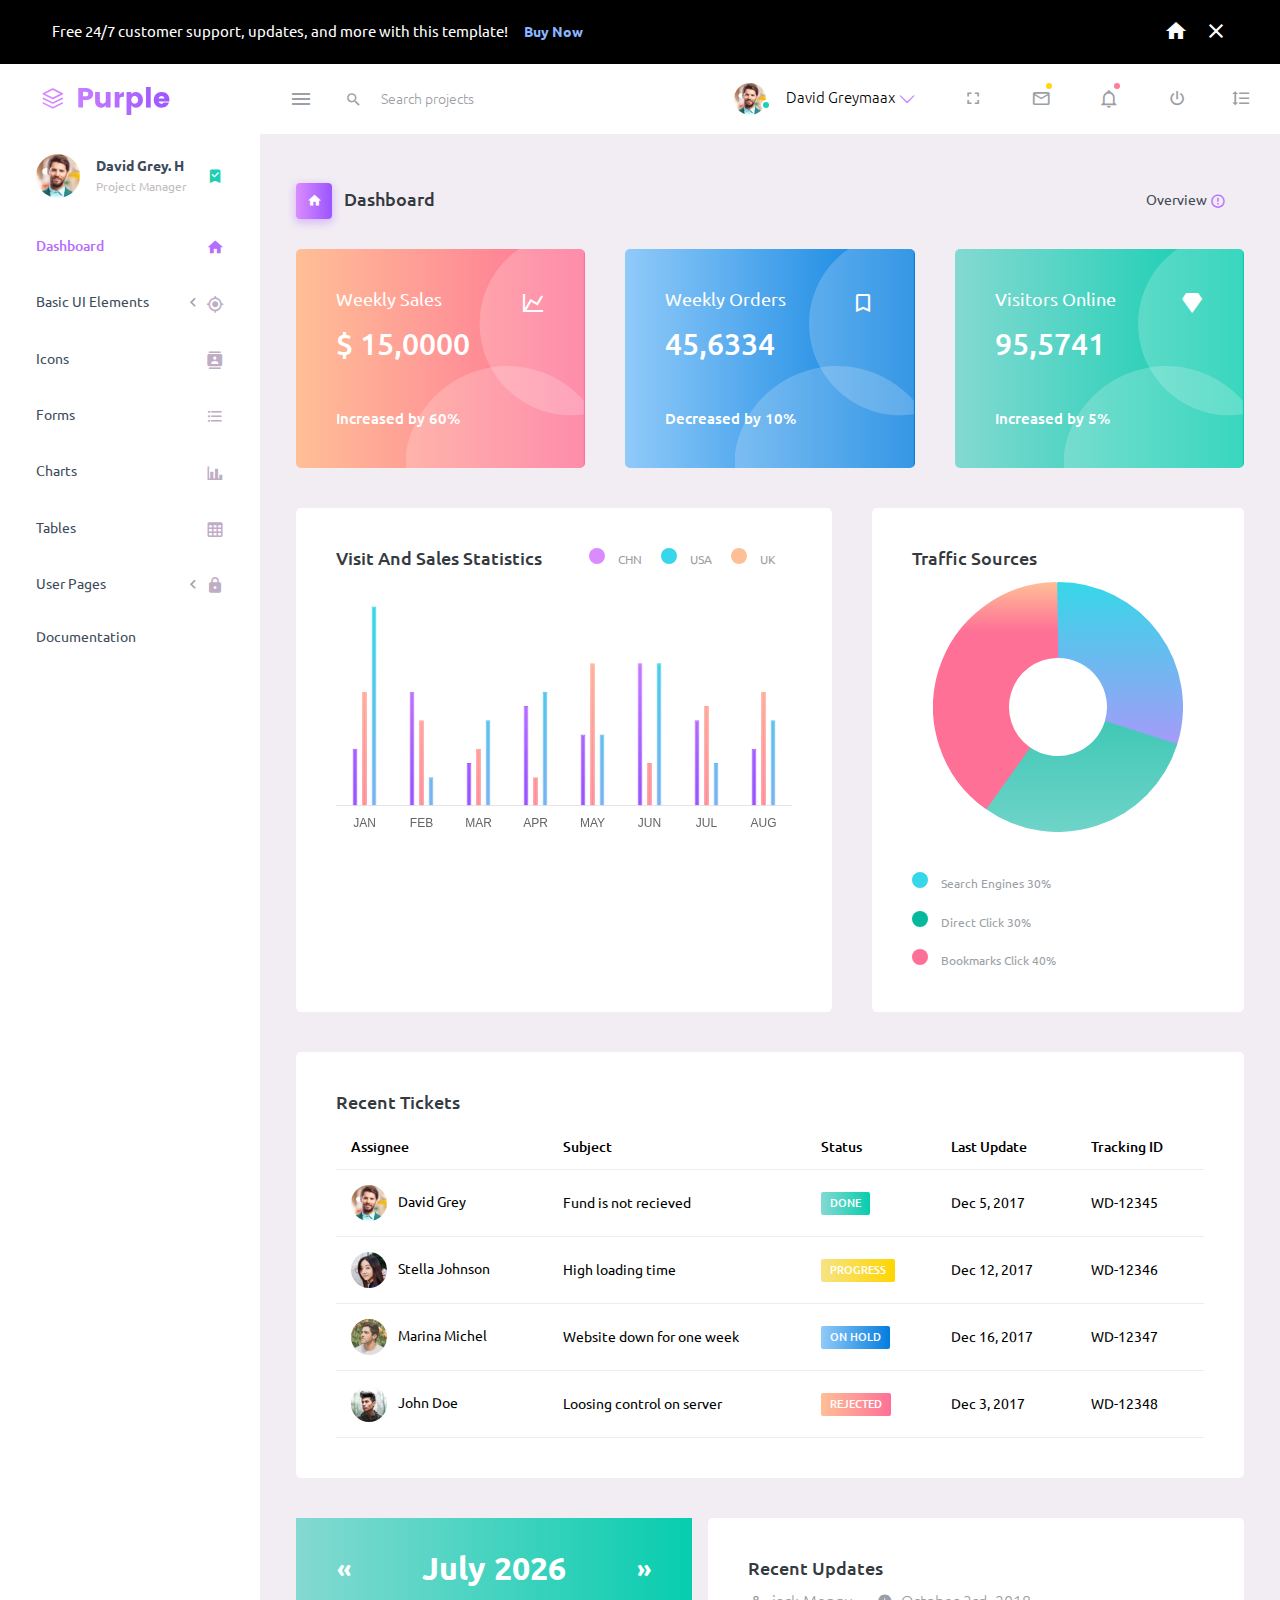
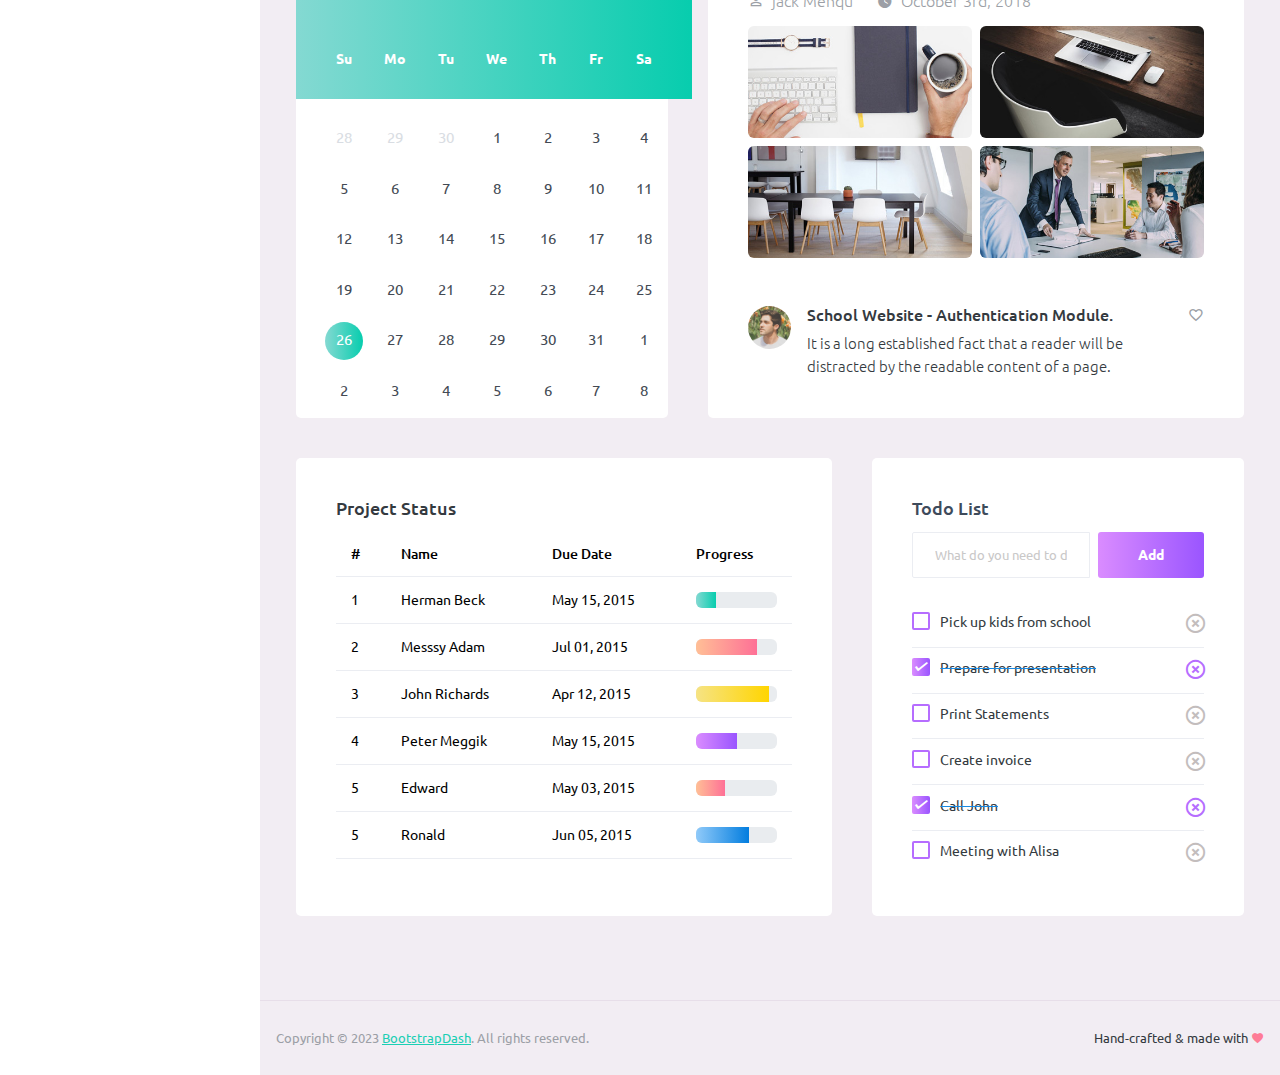
<file: dist/index.html>
<!DOCTYPE html>
<html lang="en">
  <head>
    <!-- Required meta tags -->
    <meta charset="utf-8">
    <meta name="viewport" content="width=device-width, initial-scale=1, shrink-to-fit=no">
    <title>Purple Admin</title>
    <!-- plugins:css -->
    <link rel="stylesheet" href="assets/vendors/mdi/css/materialdesignicons.min.css">
    <link rel="stylesheet" href="assets/vendors/ti-icons/css/themify-icons.css">
    <link rel="stylesheet" href="assets/vendors/css/vendor.bundle.base.css">
    <link rel="stylesheet" href="assets/vendors/font-awesome/css/font-awesome.min.css">
    <!-- endinject -->
    <!-- Plugin css for this page -->
    <link rel="stylesheet" href="assets/vendors/font-awesome/css/font-awesome.min.css" />
    <link rel="stylesheet" href="assets/vendors/bootstrap-datepicker/bootstrap-datepicker.min.css">
    <!-- End plugin css for this page -->
    <!-- inject:css -->
    <!-- endinject -->
    <!-- Layout styles -->
    <link rel="stylesheet" href="assets/css/style.css">
    <!-- End layout styles -->
    <link rel="shortcut icon" href="assets/images/favicon.png" />
  </head>
  <body>
    <div class="container-scroller">
      <div class="row p-0 m-0 proBanner" id="proBanner">
        <div class="col-md-12 p-0 m-0">
          <div class="card-body card-body-padding d-flex align-items-center justify-content-between">
            <div class="ps-lg-3">
              <div class="d-flex align-items-center justify-content-between">
                <p class="mb-0 font-weight-medium me-3 buy-now-text">Free 24/7 customer support, updates, and more with this template!</p>
                <a href="https://www.bootstrapdash.com/product/purple-bootstrap-admin-template/" target="_blank" class="btn me-2 buy-now-btn border-0">Buy Now</a>
              </div>
            </div>
            <div class="d-flex align-items-center justify-content-between">
              <a href="https://www.bootstrapdash.com/product/purple-bootstrap-admin-template/"><i class="mdi mdi-home me-3 text-white"></i></a>
              <button id="bannerClose" class="btn border-0 p-0">
                <i class="mdi mdi-close text-white mr-0"></i>
              </button>
            </div>
          </div>
        </div>
      </div>
      <!-- partial:partials/_navbar.html -->
      <nav class="navbar default-layout-navbar col-lg-12 col-12 p-0 fixed-top d-flex flex-row">
        <div class="text-center navbar-brand-wrapper d-flex align-items-center justify-content-start">
          <a class="navbar-brand brand-logo" href="index.html"><img src="assets/images/logo.svg" alt="logo" /></a>
          <a class="navbar-brand brand-logo-mini" href="index.html"><img src="assets/images/logo-mini.svg" alt="logo" /></a>
        </div>
        <div class="navbar-menu-wrapper d-flex align-items-stretch">
          <button class="navbar-toggler navbar-toggler align-self-center" type="button" data-toggle="minimize">
            <span class="mdi mdi-menu"></span>
          </button>
          <div class="search-field d-none d-md-block">
            <form class="d-flex align-items-center h-100" action="#">
              <div class="input-group">
                <div class="input-group-prepend bg-transparent">
                  <i class="input-group-text border-0 mdi mdi-magnify"></i>
                </div>
                <input type="text" class="form-control bg-transparent border-0" placeholder="Search projects">
              </div>
            </form>
          </div>
          <ul class="navbar-nav navbar-nav-right">
            <li class="nav-item nav-profile dropdown">
              <a class="nav-link dropdown-toggle" id="profileDropdown" href="#" data-bs-toggle="dropdown" aria-expanded="false">
                <div class="nav-profile-img">
                  <img src="assets/images/faces/face1.jpg" alt="image">
                  <span class="availability-status online"></span>
                </div>
                <div class="nav-profile-text">
                  <p class="mb-1 text-black">David Greymaax</p>
                </div>
              </a>
              <div class="dropdown-menu navbar-dropdown" aria-labelledby="profileDropdown">
                <a class="dropdown-item" href="#">
                  <i class="mdi mdi-cached me-2 text-success"></i> Activity Log </a>
                <div class="dropdown-divider"></div>
                <a class="dropdown-item" href="#">
                  <i class="mdi mdi-logout me-2 text-primary"></i> Signout </a>
              </div>
            </li>
            <li class="nav-item d-none d-lg-block full-screen-link">
              <a class="nav-link">
                <i class="mdi mdi-fullscreen" id="fullscreen-button"></i>
              </a>
            </li>
            <li class="nav-item dropdown">
              <a class="nav-link count-indicator dropdown-toggle" id="messageDropdown" href="#" data-bs-toggle="dropdown" aria-expanded="false">
                <i class="mdi mdi-email-outline"></i>
                <span class="count-symbol bg-warning"></span>
              </a>
              <div class="dropdown-menu dropdown-menu-end navbar-dropdown preview-list" aria-labelledby="messageDropdown">
                <h6 class="p-3 mb-0">Messages</h6>
                <div class="dropdown-divider"></div>
                <a class="dropdown-item preview-item">
                  <div class="preview-thumbnail">
                    <img src="assets/images/faces/face4.jpg" alt="image" class="profile-pic">
                  </div>
                  <div class="preview-item-content d-flex align-items-start flex-column justify-content-center">
                    <h6 class="preview-subject ellipsis mb-1 font-weight-normal">Mark send you a message</h6>
                    <p class="text-gray mb-0"> 1 Minutes ago </p>
                  </div>
                </a>
                <div class="dropdown-divider"></div>
                <a class="dropdown-item preview-item">
                  <div class="preview-thumbnail">
                    <img src="assets/images/faces/face2.jpg" alt="image" class="profile-pic">
                  </div>
                  <div class="preview-item-content d-flex align-items-start flex-column justify-content-center">
                    <h6 class="preview-subject ellipsis mb-1 font-weight-normal">Cregh send you a message</h6>
                    <p class="text-gray mb-0"> 15 Minutes ago </p>
                  </div>
                </a>
                <div class="dropdown-divider"></div>
                <a class="dropdown-item preview-item">
                  <div class="preview-thumbnail">
                    <img src="assets/images/faces/face3.jpg" alt="image" class="profile-pic">
                  </div>
                  <div class="preview-item-content d-flex align-items-start flex-column justify-content-center">
                    <h6 class="preview-subject ellipsis mb-1 font-weight-normal">Profile picture updated</h6>
                    <p class="text-gray mb-0"> 18 Minutes ago </p>
                  </div>
                </a>
                <div class="dropdown-divider"></div>
                <h6 class="p-3 mb-0 text-center">4 new messages</h6>
              </div>
            </li>
            <li class="nav-item dropdown">
              <a class="nav-link count-indicator dropdown-toggle" id="notificationDropdown" href="#" data-bs-toggle="dropdown">
                <i class="mdi mdi-bell-outline"></i>
                <span class="count-symbol bg-danger"></span>
              </a>
              <div class="dropdown-menu dropdown-menu-end navbar-dropdown preview-list" aria-labelledby="notificationDropdown">
                <h6 class="p-3 mb-0">Notifications</h6>
                <div class="dropdown-divider"></div>
                <a class="dropdown-item preview-item">
                  <div class="preview-thumbnail">
                    <div class="preview-icon bg-success">
                      <i class="mdi mdi-calendar"></i>
                    </div>
                  </div>
                  <div class="preview-item-content d-flex align-items-start flex-column justify-content-center">
                    <h6 class="preview-subject font-weight-normal mb-1">Event today</h6>
                    <p class="text-gray ellipsis mb-0"> Just a reminder that you have an event today </p>
                  </div>
                </a>
                <div class="dropdown-divider"></div>
                <a class="dropdown-item preview-item">
                  <div class="preview-thumbnail">
                    <div class="preview-icon bg-warning">
                      <i class="mdi mdi-cog"></i>
                    </div>
                  </div>
                  <div class="preview-item-content d-flex align-items-start flex-column justify-content-center">
                    <h6 class="preview-subject font-weight-normal mb-1">Settings</h6>
                    <p class="text-gray ellipsis mb-0"> Update dashboard </p>
                  </div>
                </a>
                <div class="dropdown-divider"></div>
                <a class="dropdown-item preview-item">
                  <div class="preview-thumbnail">
                    <div class="preview-icon bg-info">
                      <i class="mdi mdi-link-variant"></i>
                    </div>
                  </div>
                  <div class="preview-item-content d-flex align-items-start flex-column justify-content-center">
                    <h6 class="preview-subject font-weight-normal mb-1">Launch Admin</h6>
                    <p class="text-gray ellipsis mb-0"> New admin wow! </p>
                  </div>
                </a>
                <div class="dropdown-divider"></div>
                <h6 class="p-3 mb-0 text-center">See all notifications</h6>
              </div>
            </li>
            <li class="nav-item nav-logout d-none d-lg-block">
              <a class="nav-link" href="#">
                <i class="mdi mdi-power"></i>
              </a>
            </li>
            <li class="nav-item nav-settings d-none d-lg-block">
              <a class="nav-link" href="#">
                <i class="mdi mdi-format-line-spacing"></i>
              </a>
            </li>
          </ul>
          <button class="navbar-toggler navbar-toggler-right d-lg-none align-self-center" type="button" data-toggle="offcanvas">
            <span class="mdi mdi-menu"></span>
          </button>
        </div>
      </nav>
      <!-- partial -->
      <div class="container-fluid page-body-wrapper">
        <!-- partial:partials/_sidebar.html -->
        <nav class="sidebar sidebar-offcanvas" id="sidebar">
          <ul class="nav">
            <li class="nav-item nav-profile">
              <a href="#" class="nav-link">
                <div class="nav-profile-image">
                  <img src="assets/images/faces/face1.jpg" alt="profile" />
                  <span class="login-status online"></span>
                  <!--change to offline or busy as needed-->
                </div>
                <div class="nav-profile-text d-flex flex-column">
                  <span class="font-weight-bold mb-2">David Grey. H</span>
                  <span class="text-secondary text-small">Project Manager</span>
                </div>
                <i class="mdi mdi-bookmark-check text-success nav-profile-badge"></i>
              </a>
            </li>
            <li class="nav-item">
              <a class="nav-link" href="index.html">
                <span class="menu-title">Dashboard</span>
                <i class="mdi mdi-home menu-icon"></i>
              </a>
            </li>
            <li class="nav-item">
              <a class="nav-link" data-bs-toggle="collapse" href="#ui-basic" aria-expanded="false" aria-controls="ui-basic">
                <span class="menu-title">Basic UI Elements</span>
                <i class="menu-arrow"></i>
                <i class="mdi mdi-crosshairs-gps menu-icon"></i>
              </a>
              <div class="collapse" id="ui-basic">
                <ul class="nav flex-column sub-menu">
                  <li class="nav-item">
                    <a class="nav-link" href="pages/ui-features/buttons.html">Buttons</a>
                  </li>
                  <li class="nav-item">
                    <a class="nav-link" href="pages/ui-features/dropdowns.html">Dropdowns</a>
                  </li>
                  <li class="nav-item">
                    <a class="nav-link" href="pages/ui-features/typography.html">Typography</a>
                  </li>
                </ul>
              </div>
            </li>
            <li class="nav-item">
              <a class="nav-link" data-bs-toggle="collapse" href="#icons" aria-expanded="false" aria-controls="icons">
                <span class="menu-title">Icons</span>
                <i class="mdi mdi-contacts menu-icon"></i>
              </a>
              <div class="collapse" id="icons">
                <ul class="nav flex-column sub-menu">
                  <li class="nav-item">
                    <a class="nav-link" href="pages/icons/font-awesome.html">Font Awesome</a>
                  </li>
                </ul>
              </div>
            </li>
            <li class="nav-item">
              <a class="nav-link" data-bs-toggle="collapse" href="#forms" aria-expanded="false" aria-controls="forms">
                <span class="menu-title">Forms</span>
                <i class="mdi mdi-format-list-bulleted menu-icon"></i>
              </a>
              <div class="collapse" id="forms">
                <ul class="nav flex-column sub-menu">
                  <li class="nav-item">
                    <a class="nav-link" href="pages/forms/basic_elements.html">Form Elements</a>
                  </li>
                </ul>
              </div>
            </li>
            <li class="nav-item">
              <a class="nav-link" data-bs-toggle="collapse" href="#charts" aria-expanded="false" aria-controls="charts">
                <span class="menu-title">Charts</span>
                <i class="mdi mdi-chart-bar menu-icon"></i>
              </a>
              <div class="collapse" id="charts">
                <ul class="nav flex-column sub-menu">
                  <li class="nav-item">
                    <a class="nav-link" href="pages/charts/chartjs.html">ChartJs</a>
                  </li>
                </ul>
              </div>
            </li>
            <li class="nav-item">
              <a class="nav-link" data-bs-toggle="collapse" href="#tables" aria-expanded="false" aria-controls="tables">
                <span class="menu-title">Tables</span>
                <i class="mdi mdi-table-large menu-icon"></i>
              </a>
              <div class="collapse" id="tables">
                <ul class="nav flex-column sub-menu">
                  <li class="nav-item">
                    <a class="nav-link" href="pages/tables/basic-table.html">Basic table</a>
                  </li>
                </ul>
              </div>
            </li>
            <li class="nav-item">
              <a class="nav-link" data-bs-toggle="collapse" href="#auth" aria-expanded="false" aria-controls="auth">
                <span class="menu-title">User Pages</span>
                <i class="menu-arrow"></i>
                <i class="mdi mdi-lock menu-icon"></i>
              </a>
              <div class="collapse" id="auth">
                <ul class="nav flex-column sub-menu">
                  <li class="nav-item">
                    <a class="nav-link" href="pages/samples/blank-page.html"> Blank Page </a>
                  </li>
                  <li class="nav-item">
                    <a class="nav-link" href="pages/samples/login.html"> Login </a>
                  </li>
                  <li class="nav-item">
                    <a class="nav-link" href="pages/samples/register.html"> Register </a>
                  </li>
                  <li class="nav-item">
                    <a class="nav-link" href="pages/samples/error-404.html"> 404 </a>
                  </li>
                  <li class="nav-item">
                    <a class="nav-link" href="pages/samples/error-500.html"> 500 </a>
                  </li>
                </ul>
              </div>
            </li>
            <li class="nav-item">
              <a class="nav-link" href="docs/documentation.html" target="_blank">
                <span class="menu-title">Documentation</span>
                <i class="mdi mdi-file-document-box menu-icon"></i>
              </a>
            </li>
          </ul>
        </nav>
        <!-- partial -->
        <div class="main-panel">
          <div class="content-wrapper">
            <div class="page-header">
              <h3 class="page-title">
                <span class="page-title-icon bg-gradient-primary text-white me-2">
                  <i class="mdi mdi-home"></i>
                </span> Dashboard
              </h3>
              <nav aria-label="breadcrumb">
                <ul class="breadcrumb">
                  <li class="breadcrumb-item active" aria-current="page">
                    <span></span>Overview <i class="mdi mdi-alert-circle-outline icon-sm text-primary align-middle"></i>
                  </li>
                </ul>
              </nav>
            </div>
            <div class="row">
              <div class="col-md-4 stretch-card grid-margin">
                <div class="card bg-gradient-danger card-img-holder text-white">
                  <div class="card-body">
                    <img src="assets/images/dashboard/circle.svg" class="card-img-absolute" alt="circle-image" />
                    <h4 class="font-weight-normal mb-3">Weekly Sales <i class="mdi mdi-chart-line mdi-24px float-end"></i>
                    </h4>
                    <h2 class="mb-5">$ 15,0000</h2>
                    <h6 class="card-text">Increased by 60%</h6>
                  </div>
                </div>
              </div>
              <div class="col-md-4 stretch-card grid-margin">
                <div class="card bg-gradient-info card-img-holder text-white">
                  <div class="card-body">
                    <img src="assets/images/dashboard/circle.svg" class="card-img-absolute" alt="circle-image" />
                    <h4 class="font-weight-normal mb-3">Weekly Orders <i class="mdi mdi-bookmark-outline mdi-24px float-end"></i>
                    </h4>
                    <h2 class="mb-5">45,6334</h2>
                    <h6 class="card-text">Decreased by 10%</h6>
                  </div>
                </div>
              </div>
              <div class="col-md-4 stretch-card grid-margin">
                <div class="card bg-gradient-success card-img-holder text-white">
                  <div class="card-body">
                    <img src="assets/images/dashboard/circle.svg" class="card-img-absolute" alt="circle-image" />
                    <h4 class="font-weight-normal mb-3">Visitors Online <i class="mdi mdi-diamond mdi-24px float-end"></i>
                    </h4>
                    <h2 class="mb-5">95,5741</h2>
                    <h6 class="card-text">Increased by 5%</h6>
                  </div>
                </div>
              </div>
            </div>
            <div class="row">
              <div class="col-md-7 grid-margin stretch-card">
                <div class="card">
                  <div class="card-body">
                    <div class="clearfix">
                      <h4 class="card-title float-start">Visit And Sales Statistics</h4>
                      <div id="visit-sale-chart-legend" class="rounded-legend legend-horizontal legend-top-right float-end"></div>
                    </div>
                    <canvas id="visit-sale-chart" class="mt-4"></canvas>
                  </div>
                </div>
              </div>
              <div class="col-md-5 grid-margin stretch-card">
                <div class="card">
                  <div class="card-body">
                    <h4 class="card-title">Traffic Sources</h4>
                    <div class="doughnutjs-wrapper d-flex justify-content-center">
                      <canvas id="traffic-chart"></canvas>
                    </div>
                    <div id="traffic-chart-legend" class="rounded-legend legend-vertical legend-bottom-left pt-4"></div>
                  </div>
                </div>
              </div>
            </div>
            <div class="row">
              <div class="col-12 grid-margin">
                <div class="card">
                  <div class="card-body">
                    <h4 class="card-title">Recent Tickets</h4>
                    <div class="table-responsive">
                      <table class="table">
                        <thead>
                          <tr>
                            <th> Assignee </th>
                            <th> Subject </th>
                            <th> Status </th>
                            <th> Last Update </th>
                            <th> Tracking ID </th>
                          </tr>
                        </thead>
                        <tbody>
                          <tr>
                            <td>
                              <img src="assets/images/faces/face1.jpg" class="me-2" alt="image"> David Grey
                            </td>
                            <td> Fund is not recieved </td>
                            <td>
                              <label class="badge badge-gradient-success">DONE</label>
                            </td>
                            <td> Dec 5, 2017 </td>
                            <td> WD-12345 </td>
                          </tr>
                          <tr>
                            <td>
                              <img src="assets/images/faces/face2.jpg" class="me-2" alt="image"> Stella Johnson
                            </td>
                            <td> High loading time </td>
                            <td>
                              <label class="badge badge-gradient-warning">PROGRESS</label>
                            </td>
                            <td> Dec 12, 2017 </td>
                            <td> WD-12346 </td>
                          </tr>
                          <tr>
                            <td>
                              <img src="assets/images/faces/face3.jpg" class="me-2" alt="image"> Marina Michel
                            </td>
                            <td> Website down for one week </td>
                            <td>
                              <label class="badge badge-gradient-info">ON HOLD</label>
                            </td>
                            <td> Dec 16, 2017 </td>
                            <td> WD-12347 </td>
                          </tr>
                          <tr>
                            <td>
                              <img src="assets/images/faces/face4.jpg" class="me-2" alt="image"> John Doe
                            </td>
                            <td> Loosing control on server </td>
                            <td>
                              <label class="badge badge-gradient-danger">REJECTED</label>
                            </td>
                            <td> Dec 3, 2017 </td>
                            <td> WD-12348 </td>
                          </tr>
                        </tbody>
                      </table>
                    </div>
                  </div>
                </div>
              </div>
            </div>
            <div class="row">
              <div class="col-lg-5 grid-margin stretch-card">
                <div class="card">
                  <div class="card-body p-0 d-flex">
                    <div id="inline-datepicker" class="datepicker datepicker-custom"></div>
                  </div>
                </div>
              </div>
              <div class="col-lg-7 grid-margin stretch-card">
                <div class="card">
                  <div class="card-body">
                    <h4 class="card-title">Recent Updates</h4>
                    <div class="d-flex">
                      <div class="d-flex align-items-center me-4 text-muted font-weight-light">
                        <i class="mdi mdi-account-outline icon-sm me-2"></i>
                        <span>jack Menqu</span>
                      </div>
                      <div class="d-flex align-items-center text-muted font-weight-light">
                        <i class="mdi mdi-clock icon-sm me-2"></i>
                        <span>October 3rd, 2018</span>
                      </div>
                    </div>
                    <div class="row mt-3">
                      <div class="col-6 pe-1">
                        <img src="assets/images/dashboard/img_1.jpg" class="mb-2 mw-100 w-100 rounded" alt="image">
                        <img src="assets/images/dashboard/img_4.jpg" class="mw-100 w-100 rounded" alt="image">
                      </div>
                      <div class="col-6 ps-1">
                        <img src="assets/images/dashboard/img_2.jpg" class="mb-2 mw-100 w-100 rounded" alt="image">
                        <img src="assets/images/dashboard/img_3.jpg" class="mw-100 w-100 rounded" alt="image">
                      </div>
                    </div>
                    <div class="d-flex mt-5 align-items-top">
                      <img src="assets/images/faces/face3.jpg" class="img-sm rounded-circle me-3" alt="image">
                      <div class="mb-0 flex-grow">
                        <h5 class="me-2 mb-2">School Website - Authentication Module.</h5>
                        <p class="mb-0 font-weight-light">It is a long established fact that a reader will be distracted by the readable content of a page.</p>
                      </div>
                      <div class="ms-auto">
                        <i class="mdi mdi-heart-outline text-muted"></i>
                      </div>
                    </div>
                  </div>
                </div>
              </div>
            </div>
            <div class="row">
              <div class="col-md-7 grid-margin stretch-card">
                <div class="card">
                  <div class="card-body">
                    <h4 class="card-title">Project Status</h4>
                    <div class="table-responsive">
                      <table class="table">
                        <thead>
                          <tr>
                            <th> # </th>
                            <th> Name </th>
                            <th> Due Date </th>
                            <th> Progress </th>
                          </tr>
                        </thead>
                        <tbody>
                          <tr>
                            <td> 1 </td>
                            <td> Herman Beck </td>
                            <td> May 15, 2015 </td>
                            <td>
                              <div class="progress">
                                <div class="progress-bar bg-gradient-success" role="progressbar" style="width: 25%" aria-valuenow="25" aria-valuemin="0" aria-valuemax="100"></div>
                              </div>
                            </td>
                          </tr>
                          <tr>
                            <td> 2 </td>
                            <td> Messsy Adam </td>
                            <td> Jul 01, 2015 </td>
                            <td>
                              <div class="progress">
                                <div class="progress-bar bg-gradient-danger" role="progressbar" style="width: 75%" aria-valuenow="75" aria-valuemin="0" aria-valuemax="100"></div>
                              </div>
                            </td>
                          </tr>
                          <tr>
                            <td> 3 </td>
                            <td> John Richards </td>
                            <td> Apr 12, 2015 </td>
                            <td>
                              <div class="progress">
                                <div class="progress-bar bg-gradient-warning" role="progressbar" style="width: 90%" aria-valuenow="90" aria-valuemin="0" aria-valuemax="100"></div>
                              </div>
                            </td>
                          </tr>
                          <tr>
                            <td> 4 </td>
                            <td> Peter Meggik </td>
                            <td> May 15, 2015 </td>
                            <td>
                              <div class="progress">
                                <div class="progress-bar bg-gradient-primary" role="progressbar" style="width: 50%" aria-valuenow="50" aria-valuemin="0" aria-valuemax="100"></div>
                              </div>
                            </td>
                          </tr>
                          <tr>
                            <td> 5 </td>
                            <td> Edward </td>
                            <td> May 03, 2015 </td>
                            <td>
                              <div class="progress">
                                <div class="progress-bar bg-gradient-danger" role="progressbar" style="width: 35%" aria-valuenow="35" aria-valuemin="0" aria-valuemax="100"></div>
                              </div>
                            </td>
                          </tr>
                          <tr>
                            <td> 5 </td>
                            <td> Ronald </td>
                            <td> Jun 05, 2015 </td>
                            <td>
                              <div class="progress">
                                <div class="progress-bar bg-gradient-info" role="progressbar" style="width: 65%" aria-valuenow="65" aria-valuemin="0" aria-valuemax="100"></div>
                              </div>
                            </td>
                          </tr>
                        </tbody>
                      </table>
                    </div>
                  </div>
                </div>
              </div>
              <div class="col-md-5 grid-margin stretch-card">
                <div class="card">
                  <div class="card-body">
                    <h4 class="card-title text-dark">Todo List</h4>
                    <div class="add-items d-flex">
                      <input type="text" class="form-control todo-list-input" placeholder="What do you need to do today?">
                      <button class="add btn btn-gradient-primary font-weight-bold todo-list-add-btn" id="add-task">Add</button>
                    </div>
                    <div class="list-wrapper">
                      <ul class="d-flex flex-column-reverse todo-list todo-list-custom">
                        <li>
                          <div class="form-check">
                            <label class="form-check-label">
                              <input class="checkbox" type="checkbox"> Meeting with Alisa </label>
                          </div>
                          <i class="remove mdi mdi-close-circle-outline"></i>
                        </li>
                        <li class="completed">
                          <div class="form-check">
                            <label class="form-check-label">
                              <input class="checkbox" type="checkbox" checked> Call John </label>
                          </div>
                          <i class="remove mdi mdi-close-circle-outline"></i>
                        </li>
                        <li>
                          <div class="form-check">
                            <label class="form-check-label">
                              <input class="checkbox" type="checkbox"> Create invoice </label>
                          </div>
                          <i class="remove mdi mdi-close-circle-outline"></i>
                        </li>
                        <li>
                          <div class="form-check">
                            <label class="form-check-label">
                              <input class="checkbox" type="checkbox"> Print Statements </label>
                          </div>
                          <i class="remove mdi mdi-close-circle-outline"></i>
                        </li>
                        <li class="completed">
                          <div class="form-check">
                            <label class="form-check-label">
                              <input class="checkbox" type="checkbox" checked> Prepare for presentation </label>
                          </div>
                          <i class="remove mdi mdi-close-circle-outline"></i>
                        </li>
                        <li>
                          <div class="form-check">
                            <label class="form-check-label">
                              <input class="checkbox" type="checkbox"> Pick up kids from school </label>
                          </div>
                          <i class="remove mdi mdi-close-circle-outline"></i>
                        </li>
                      </ul>
                    </div>
                  </div>
                </div>
              </div>
            </div>
          </div>
          <!-- content-wrapper ends -->
          <!-- partial:partials/_footer.html -->
          <footer class="footer">
            <div class="d-sm-flex justify-content-center justify-content-sm-between">
              <span class="text-muted text-center text-sm-left d-block d-sm-inline-block">Copyright © 2023 <a href="https://www.bootstrapdash.com/" target="_blank">BootstrapDash</a>. All rights reserved.</span>
              <span class="float-none float-sm-right d-block mt-1 mt-sm-0 text-center">Hand-crafted & made with <i class="mdi mdi-heart text-danger"></i></span>
            </div>
          </footer>
          <!-- partial -->
        </div>
        <!-- main-panel ends -->
      </div>
      <!-- page-body-wrapper ends -->
    </div>
    <!-- container-scroller -->
    <!-- plugins:js -->
    <script src="assets/vendors/js/vendor.bundle.base.js"></script>
    <!-- endinject -->
    <!-- Plugin js for this page -->
    <script src="assets/vendors/chart.js/chart.umd.js"></script>
    <script src="assets/vendors/bootstrap-datepicker/bootstrap-datepicker.min.js"></script>
    <!-- End plugin js for this page -->
    <!-- inject:js -->
    <script src="assets/js/off-canvas.js"></script>
    <script src="assets/js/misc.js"></script>
    <script src="assets/js/settings.js"></script>
    <script src="assets/js/todolist.js"></script>
    <script src="assets/js/jquery.cookie.js"></script>
    <!-- endinject -->
    <!-- Custom js for this page -->
    <script src="assets/js/dashboard.js"></script>
    <!-- End custom js for this page -->
  </body>
</html>
</file>
<file: dist/assets/vendors/ti-icons/css/themify-icons.css>
@font-face {
	font-family: 'themify';
	src:url('../fonts/themify.eot');
	src:url('../fonts/themify.eot?#iefix') format('embedded-opentype'),
		url('../fonts/themify.woff') format('woff'),
		url('../fonts/themify.ttf') format('truetype'),
		url('../fonts/themify.svg') format('svg');
	font-weight: normal;
	font-style: normal;
}

[class^="ti-"], [class*=" ti-"] {
	font-family: 'themify';
	speak: none;
	font-style: normal;
	font-weight: normal;
	font-variant: normal;
	text-transform: none;
	line-height: 1;

	/* Better Font Rendering =========== */
	-webkit-font-smoothing: antialiased;
	-moz-osx-font-smoothing: grayscale;
}

.ti-wand:before {
	content: "\e600";
}
.ti-volume:before {
	content: "\e601";
}
.ti-user:before {
	content: "\e602";
}
.ti-unlock:before {
	content: "\e603";
}
.ti-unlink:before {
	content: "\e604";
}
.ti-trash:before {
	content: "\e605";
}
.ti-thought:before {
	content: "\e606";
}
.ti-target:before {
	content: "\e607";
}
.ti-tag:before {
	content: "\e608";
}
.ti-tablet:before {
	content: "\e609";
}
.ti-star:before {
	content: "\e60a";
}
.ti-spray:before {
	content: "\e60b";
}
.ti-signal:before {
	content: "\e60c";
}
.ti-shopping-cart:before {
	content: "\e60d";
}
.ti-shopping-cart-full:before {
	content: "\e60e";
}
.ti-settings:before {
	content: "\e60f";
}
.ti-search:before {
	content: "\e610";
}
.ti-zoom-in:before {
	content: "\e611";
}
.ti-zoom-out:before {
	content: "\e612";
}
.ti-cut:before {
	content: "\e613";
}
.ti-ruler:before {
	content: "\e614";
}
.ti-ruler-pencil:before {
	content: "\e615";
}
.ti-ruler-alt:before {
	content: "\e616";
}
.ti-bookmark:before {
	content: "\e617";
}
.ti-bookmark-alt:before {
	content: "\e618";
}
.ti-reload:before {
	content: "\e619";
}
.ti-plus:before {
	content: "\e61a";
}
.ti-pin:before {
	content: "\e61b";
}
.ti-pencil:before {
	content: "\e61c";
}
.ti-pencil-alt:before {
	content: "\e61d";
}
.ti-paint-roller:before {
	content: "\e61e";
}
.ti-paint-bucket:before {
	content: "\e61f";
}
.ti-na:before {
	content: "\e620";
}
.ti-mobile:before {
	content: "\e621";
}
.ti-minus:before {
	content: "\e622";
}
.ti-medall:before {
	content: "\e623";
}
.ti-medall-alt:before {
	content: "\e624";
}
.ti-marker:before {
	content: "\e625";
}
.ti-marker-alt:before {
	content: "\e626";
}
.ti-arrow-up:before {
	content: "\e627";
}
.ti-arrow-right:before {
	content: "\e628";
}
.ti-arrow-left:before {
	content: "\e629";
}
.ti-arrow-down:before {
	content: "\e62a";
}
.ti-lock:before {
	content: "\e62b";
}
.ti-location-arrow:before {
	content: "\e62c";
}
.ti-link:before {
	content: "\e62d";
}
.ti-layout:before {
	content: "\e62e";
}
.ti-layers:before {
	content: "\e62f";
}
.ti-layers-alt:before {
	content: "\e630";
}
.ti-key:before {
	content: "\e631";
}
.ti-import:before {
	content: "\e632";
}
.ti-image:before {
	content: "\e633";
}
.ti-heart:before {
	content: "\e634";
}
.ti-heart-broken:before {
	content: "\e635";
}
.ti-hand-stop:before {
	content: "\e636";
}
.ti-hand-open:before {
	content: "\e637";
}
.ti-hand-drag:before {
	content: "\e638";
}
.ti-folder:before {
	content: "\e639";
}
.ti-flag:before {
	content: "\e63a";
}
.ti-flag-alt:before {
	content: "\e63b";
}
.ti-flag-alt-2:before {
	content: "\e63c";
}
.ti-eye:before {
	content: "\e63d";
}
.ti-export:before {
	content: "\e63e";
}
.ti-exchange-vertical:before {
	content: "\e63f";
}
.ti-desktop:before {
	content: "\e640";
}
.ti-cup:before {
	content: "\e641";
}
.ti-crown:before {
	content: "\e642";
}
.ti-comments:before {
	content: "\e643";
}
.ti-comment:before {
	content: "\e644";
}
.ti-comment-alt:before {
	content: "\e645";
}
.ti-close:before {
	content: "\e646";
}
.ti-clip:before {
	content: "\e647";
}
.ti-angle-up:before {
	content: "\e648";
}
.ti-angle-right:before {
	content: "\e649";
}
.ti-angle-left:before {
	content: "\e64a";
}
.ti-angle-down:before {
	content: "\e64b";
}
.ti-check:before {
	content: "\e64c";
}
.ti-check-box:before {
	content: "\e64d";
}
.ti-camera:before {
	content: "\e64e";
}
.ti-announcement:before {
	content: "\e64f";
}
.ti-brush:before {
	content: "\e650";
}
.ti-briefcase:before {
	content: "\e651";
}
.ti-bolt:before {
	content: "\e652";
}
.ti-bolt-alt:before {
	content: "\e653";
}
.ti-blackboard:before {
	content: "\e654";
}
.ti-bag:before {
	content: "\e655";
}
.ti-move:before {
	content: "\e656";
}
.ti-arrows-vertical:before {
	content: "\e657";
}
.ti-arrows-horizontal:before {
	content: "\e658";
}
.ti-fullscreen:before {
	content: "\e659";
}
.ti-arrow-top-right:before {
	content: "\e65a";
}
.ti-arrow-top-left:before {
	content: "\e65b";
}
.ti-arrow-circle-up:before {
	content: "\e65c";
}
.ti-arrow-circle-right:before {
	content: "\e65d";
}
.ti-arrow-circle-left:before {
	content: "\e65e";
}
.ti-arrow-circle-down:before {
	content: "\e65f";
}
.ti-angle-double-up:before {
	content: "\e660";
}
.ti-angle-double-right:before {
	content: "\e661";
}
.ti-angle-double-left:before {
	content: "\e662";
}
.ti-angle-double-down:before {
	content: "\e663";
}
.ti-zip:before {
	content: "\e664";
}
.ti-world:before {
	content: "\e665";
}
.ti-wheelchair:before {
	content: "\e666";
}
.ti-view-list:before {
	content: "\e667";
}
.ti-view-list-alt:before {
	content: "\e668";
}
.ti-view-grid:before {
	content: "\e669";
}
.ti-uppercase:before {
	content: "\e66a";
}
.ti-upload:before {
	content: "\e66b";
}
.ti-underline:before {
	content: "\e66c";
}
.ti-truck:before {
	content: "\e66d";
}
.ti-timer:before {
	content: "\e66e";
}
.ti-ticket:before {
	content: "\e66f";
}
.ti-thumb-up:before {
	content: "\e670";
}
.ti-thumb-down:before {
	content: "\e671";
}
.ti-text:before {
	content: "\e672";
}
.ti-stats-up:before {
	content: "\e673";
}
.ti-stats-down:before {
	content: "\e674";
}
.ti-split-v:before {
	content: "\e675";
}
.ti-split-h:before {
	content: "\e676";
}
.ti-smallcap:before {
	content: "\e677";
}
.ti-shine:before {
	content: "\e678";
}
.ti-shift-right:before {
	content: "\e679";
}
.ti-shift-left:before {
	content: "\e67a";
}
.ti-shield:before {
	content: "\e67b";
}
.ti-notepad:before {
	content: "\e67c";
}
.ti-server:before {
	content: "\e67d";
}
.ti-quote-right:before {
	content: "\e67e";
}
.ti-quote-left:before {
	content: "\e67f";
}
.ti-pulse:before {
	content: "\e680";
}
.ti-printer:before {
	content: "\e681";
}
.ti-power-off:before {
	content: "\e682";
}
.ti-plug:before {
	content: "\e683";
}
.ti-pie-chart:before {
	content: "\e684";
}
.ti-paragraph:before {
	content: "\e685";
}
.ti-panel:before {
	content: "\e686";
}
.ti-package:before {
	content: "\e687";
}
.ti-music:before {
	content: "\e688";
}
.ti-music-alt:before {
	content: "\e689";
}
.ti-mouse:before {
	content: "\e68a";
}
.ti-mouse-alt:before {
	content: "\e68b";
}
.ti-money:before {
	content: "\e68c";
}
.ti-microphone:before {
	content: "\e68d";
}
.ti-menu:before {
	content: "\e68e";
}
.ti-menu-alt:before {
	content: "\e68f";
}
.ti-map:before {
	content: "\e690";
}
.ti-map-alt:before {
	content: "\e691";
}
.ti-loop:before {
	content: "\e692";
}
.ti-location-pin:before {
	content: "\e693";
}
.ti-list:before {
	content: "\e694";
}
.ti-light-bulb:before {
	content: "\e695";
}
.ti-Italic:before {
	content: "\e696";
}
.ti-info:before {
	content: "\e697";
}
.ti-infinite:before {
	content: "\e698";
}
.ti-id-badge:before {
	content: "\e699";
}
.ti-hummer:before {
	content: "\e69a";
}
.ti-home:before {
	content: "\e69b";
}
.ti-help:before {
	content: "\e69c";
}
.ti-headphone:before {
	content: "\e69d";
}
.ti-harddrives:before {
	content: "\e69e";
}
.ti-harddrive:before {
	content: "\e69f";
}
.ti-gift:before {
	content: "\e6a0";
}
.ti-game:before {
	content: "\e6a1";
}
.ti-filter:before {
	content: "\e6a2";
}
.ti-files:before {
	content: "\e6a3";
}
.ti-file:before {
	content: "\e6a4";
}
.ti-eraser:before {
	content: "\e6a5";
}
.ti-envelope:before {
	content: "\e6a6";
}
.ti-download:before {
	content: "\e6a7";
}
.ti-direction:before {
	content: "\e6a8";
}
.ti-direction-alt:before {
	content: "\e6a9";
}
.ti-dashboard:before {
	content: "\e6aa";
}
.ti-control-stop:before {
	content: "\e6ab";
}
.ti-control-shuffle:before {
	content: "\e6ac";
}
.ti-control-play:before {
	content: "\e6ad";
}
.ti-control-pause:before {
	content: "\e6ae";
}
.ti-control-forward:before {
	content: "\e6af";
}
.ti-control-backward:before {
	content: "\e6b0";
}
.ti-cloud:before {
	content: "\e6b1";
}
.ti-cloud-up:before {
	content: "\e6b2";
}
.ti-cloud-down:before {
	content: "\e6b3";
}
.ti-clipboard:before {
	content: "\e6b4";
}
.ti-car:before {
	content: "\e6b5";
}
.ti-calendar:before {
	content: "\e6b6";
}
.ti-book:before {
	content: "\e6b7";
}
.ti-bell:before {
	content: "\e6b8";
}
.ti-basketball:before {
	content: "\e6b9";
}
.ti-bar-chart:before {
	content: "\e6ba";
}
.ti-bar-chart-alt:before {
	content: "\e6bb";
}
.ti-back-right:before {
	content: "\e6bc";
}
.ti-back-left:before {
	content: "\e6bd";
}
.ti-arrows-corner:before {
	content: "\e6be";
}
.ti-archive:before {
	content: "\e6bf";
}
.ti-anchor:before {
	content: "\e6c0";
}
.ti-align-right:before {
	content: "\e6c1";
}
.ti-align-left:before {
	content: "\e6c2";
}
.ti-align-justify:before {
	content: "\e6c3";
}
.ti-align-center:before {
	content: "\e6c4";
}
.ti-alert:before {
	content: "\e6c5";
}
.ti-alarm-clock:before {
	content: "\e6c6";
}
.ti-agenda:before {
	content: "\e6c7";
}
.ti-write:before {
	content: "\e6c8";
}
.ti-window:before {
	content: "\e6c9";
}
.ti-widgetized:before {
	content: "\e6ca";
}
.ti-widget:before {
	content: "\e6cb";
}
.ti-widget-alt:before {
	content: "\e6cc";
}
.ti-wallet:before {
	content: "\e6cd";
}
.ti-video-clapper:before {
	content: "\e6ce";
}
.ti-video-camera:before {
	content: "\e6cf";
}
.ti-vector:before {
	content: "\e6d0";
}
.ti-themify-logo:before {
	content: "\e6d1";
}
.ti-themify-favicon:before {
	content: "\e6d2";
}
.ti-themify-favicon-alt:before {
	content: "\e6d3";
}
.ti-support:before {
	content: "\e6d4";
}
.ti-stamp:before {
	content: "\e6d5";
}
.ti-split-v-alt:before {
	content: "\e6d6";
}
.ti-slice:before {
	content: "\e6d7";
}
.ti-shortcode:before {
	content: "\e6d8";
}
.ti-shift-right-alt:before {
	content: "\e6d9";
}
.ti-shift-left-alt:before {
	content: "\e6da";
}
.ti-ruler-alt-2:before {
	content: "\e6db";
}
.ti-receipt:before {
	content: "\e6dc";
}
.ti-pin2:before {
	content: "\e6dd";
}
.ti-pin-alt:before {
	content: "\e6de";
}
.ti-pencil-alt2:before {
	content: "\e6df";
}
.ti-palette:before {
	content: "\e6e0";
}
.ti-more:before {
	content: "\e6e1";
}
.ti-more-alt:before {
	content: "\e6e2";
}
.ti-microphone-alt:before {
	content: "\e6e3";
}
.ti-magnet:before {
	content: "\e6e4";
}
.ti-line-double:before {
	content: "\e6e5";
}
.ti-line-dotted:before {
	content: "\e6e6";
}
.ti-line-dashed:before {
	content: "\e6e7";
}
.ti-layout-width-full:before {
	content: "\e6e8";
}
.ti-layout-width-default:before {
	content: "\e6e9";
}
.ti-layout-width-default-alt:before {
	content: "\e6ea";
}
.ti-layout-tab:before {
	content: "\e6eb";
}
.ti-layout-tab-window:before {
	content: "\e6ec";
}
.ti-layout-tab-v:before {
	content: "\e6ed";
}
.ti-layout-tab-min:before {
	content: "\e6ee";
}
.ti-layout-slider:before {
	content: "\e6ef";
}
.ti-layout-slider-alt:before {
	content: "\e6f0";
}
.ti-layout-sidebar-right:before {
	content: "\e6f1";
}
.ti-layout-sidebar-none:before {
	content: "\e6f2";
}
.ti-layout-sidebar-left:before {
	content: "\e6f3";
}
.ti-layout-placeholder:before {
	content: "\e6f4";
}
.ti-layout-menu:before {
	content: "\e6f5";
}
.ti-layout-menu-v:before {
	content: "\e6f6";
}
.ti-layout-menu-separated:before {
	content: "\e6f7";
}
.ti-layout-menu-full:before {
	content: "\e6f8";
}
.ti-layout-media-right-alt:before {
	content: "\e6f9";
}
.ti-layout-media-right:before {
	content: "\e6fa";
}
.ti-layout-media-overlay:before {
	content: "\e6fb";
}
.ti-layout-media-overlay-alt:before {
	content: "\e6fc";
}
.ti-layout-media-overlay-alt-2:before {
	content: "\e6fd";
}
.ti-layout-media-left-alt:before {
	content: "\e6fe";
}
.ti-layout-media-left:before {
	content: "\e6ff";
}
.ti-layout-media-center-alt:before {
	content: "\e700";
}
.ti-layout-media-center:before {
	content: "\e701";
}
.ti-layout-list-thumb:before {
	content: "\e702";
}
.ti-layout-list-thumb-alt:before {
	content: "\e703";
}
.ti-layout-list-post:before {
	content: "\e704";
}
.ti-layout-list-large-image:before {
	content: "\e705";
}
.ti-layout-line-solid:before {
	content: "\e706";
}
.ti-layout-grid4:before {
	content: "\e707";
}
.ti-layout-grid3:before {
	content: "\e708";
}
.ti-layout-grid2:before {
	content: "\e709";
}
.ti-layout-grid2-thumb:before {
	content: "\e70a";
}
.ti-layout-cta-right:before {
	content: "\e70b";
}
.ti-layout-cta-left:before {
	content: "\e70c";
}
.ti-layout-cta-center:before {
	content: "\e70d";
}
.ti-layout-cta-btn-right:before {
	content: "\e70e";
}
.ti-layout-cta-btn-left:before {
	content: "\e70f";
}
.ti-layout-column4:before {
	content: "\e710";
}
.ti-layout-column3:before {
	content: "\e711";
}
.ti-layout-column2:before {
	content: "\e712";
}
.ti-layout-accordion-separated:before {
	content: "\e713";
}
.ti-layout-accordion-merged:before {
	content: "\e714";
}
.ti-layout-accordion-list:before {
	content: "\e715";
}
.ti-ink-pen:before {
	content: "\e716";
}
.ti-info-alt:before {
	content: "\e717";
}
.ti-help-alt:before {
	content: "\e718";
}
.ti-headphone-alt:before {
	content: "\e719";
}
.ti-hand-point-up:before {
	content: "\e71a";
}
.ti-hand-point-right:before {
	content: "\e71b";
}
.ti-hand-point-left:before {
	content: "\e71c";
}
.ti-hand-point-down:before {
	content: "\e71d";
}
.ti-gallery:before {
	content: "\e71e";
}
.ti-face-smile:before {
	content: "\e71f";
}
.ti-face-sad:before {
	content: "\e720";
}
.ti-credit-card:before {
	content: "\e721";
}
.ti-control-skip-forward:before {
	content: "\e722";
}
.ti-control-skip-backward:before {
	content: "\e723";
}
.ti-control-record:before {
	content: "\e724";
}
.ti-control-eject:before {
	content: "\e725";
}
.ti-comments-smiley:before {
	content: "\e726";
}
.ti-brush-alt:before {
	content: "\e727";
}
.ti-youtube:before {
	content: "\e728";
}
.ti-vimeo:before {
	content: "\e729";
}
.ti-twitter:before {
	content: "\e72a";
}
.ti-time:before {
	content: "\e72b";
}
.ti-tumblr:before {
	content: "\e72c";
}
.ti-skype:before {
	content: "\e72d";
}
.ti-share:before {
	content: "\e72e";
}
.ti-share-alt:before {
	content: "\e72f";
}
.ti-rocket:before {
	content: "\e730";
}
.ti-pinterest:before {
	content: "\e731";
}
.ti-new-window:before {
	content: "\e732";
}
.ti-microsoft:before {
	content: "\e733";
}
.ti-list-ol:before {
	content: "\e734";
}
.ti-linkedin:before {
	content: "\e735";
}
.ti-layout-sidebar-2:before {
	content: "\e736";
}
.ti-layout-grid4-alt:before {
	content: "\e737";
}
.ti-layout-grid3-alt:before {
	content: "\e738";
}
.ti-layout-grid2-alt:before {
	content: "\e739";
}
.ti-layout-column4-alt:before {
	content: "\e73a";
}
.ti-layout-column3-alt:before {
	content: "\e73b";
}
.ti-layout-column2-alt:before {
	content: "\e73c";
}
.ti-instagram:before {
	content: "\e73d";
}
.ti-google:before {
	content: "\e73e";
}
.ti-github:before {
	content: "\e73f";
}
.ti-flickr:before {
	content: "\e740";
}
.ti-facebook:before {
	content: "\e741";
}
.ti-dropbox:before {
	content: "\e742";
}
.ti-dribbble:before {
	content: "\e743";
}
.ti-apple:before {
	content: "\e744";
}
.ti-android:before {
	content: "\e745";
}
.ti-save:before {
	content: "\e746";
}
.ti-save-alt:before {
	content: "\e747";
}
.ti-yahoo:before {
	content: "\e748";
}
.ti-wordpress:before {
	content: "\e749";
}
.ti-vimeo-alt:before {
	content: "\e74a";
}
.ti-twitter-alt:before {
	content: "\e74b";
}
.ti-tumblr-alt:before {
	content: "\e74c";
}
.ti-trello:before {
	content: "\e74d";
}
.ti-stack-overflow:before {
	content: "\e74e";
}
.ti-soundcloud:before {
	content: "\e74f";
}
.ti-sharethis:before {
	content: "\e750";
}
.ti-sharethis-alt:before {
	content: "\e751";
}
.ti-reddit:before {
	content: "\e752";
}
.ti-pinterest-alt:before {
	content: "\e753";
}
.ti-microsoft-alt:before {
	content: "\e754";
}
.ti-linux:before {
	content: "\e755";
}
.ti-jsfiddle:before {
	content: "\e756";
}
.ti-joomla:before {
	content: "\e757";
}
.ti-html5:before {
	content: "\e758";
}
.ti-flickr-alt:before {
	content: "\e759";
}
.ti-email:before {
	content: "\e75a";
}
.ti-drupal:before {
	content: "\e75b";
}
.ti-dropbox-alt:before {
	content: "\e75c";
}
.ti-css3:before {
	content: "\e75d";
}
.ti-rss:before {
	content: "\e75e";
}
.ti-rss-alt:before {
	content: "\e75f";
}
</file>
<file: dist/assets/vendors/css/vendor.bundle.base.css>
/*
 * Container style
 */
.ps {
  overflow: hidden !important;
  overflow-anchor: none;
  -ms-overflow-style: none;
  touch-action: auto;
  -ms-touch-action: auto;
}

/*
 * Scrollbar rail styles
 */
.ps__rail-x {
  display: none;
  opacity: 0;
  transition: background-color .2s linear, opacity .2s linear;
  -webkit-transition: background-color .2s linear, opacity .2s linear;
  height: 15px;
  /* there must be 'bottom' or 'top' for ps__rail-x */
  bottom: 0px;
  /* please don't change 'position' */
  position: absolute;
}

.ps__rail-y {
  display: none;
  opacity: 0;
  transition: background-color .2s linear, opacity .2s linear;
  -webkit-transition: background-color .2s linear, opacity .2s linear;
  width: 15px;
  /* there must be 'right' or 'left' for ps__rail-y */
  right: 0;
  /* please don't change 'position' */
  position: absolute;
}

.ps--active-x > .ps__rail-x,
.ps--active-y > .ps__rail-y {
  display: block;
  background-color: transparent;
}

.ps:hover > .ps__rail-x,
.ps:hover > .ps__rail-y,
.ps--focus > .ps__rail-x,
.ps--focus > .ps__rail-y,
.ps--scrolling-x > .ps__rail-x,
.ps--scrolling-y > .ps__rail-y {
  opacity: 0.6;
}

.ps .ps__rail-x:hover,
.ps .ps__rail-y:hover,
.ps .ps__rail-x:focus,
.ps .ps__rail-y:focus,
.ps .ps__rail-x.ps--clicking,
.ps .ps__rail-y.ps--clicking {
  background-color: #eee;
  opacity: 0.9;
}

/*
 * Scrollbar thumb styles
 */
.ps__thumb-x {
  background-color: #aaa;
  border-radius: 6px;
  transition: background-color .2s linear, height .2s ease-in-out;
  -webkit-transition: background-color .2s linear, height .2s ease-in-out;
  height: 6px;
  /* there must be 'bottom' for ps__thumb-x */
  bottom: 2px;
  /* please don't change 'position' */
  position: absolute;
}

.ps__thumb-y {
  background-color: #aaa;
  border-radius: 6px;
  transition: background-color .2s linear, width .2s ease-in-out;
  -webkit-transition: background-color .2s linear, width .2s ease-in-out;
  width: 6px;
  /* there must be 'right' for ps__thumb-y */
  right: 2px;
  /* please don't change 'position' */
  position: absolute;
}

.ps__rail-x:hover > .ps__thumb-x,
.ps__rail-x:focus > .ps__thumb-x,
.ps__rail-x.ps--clicking .ps__thumb-x {
  background-color: #999;
  height: 11px;
}

.ps__rail-y:hover > .ps__thumb-y,
.ps__rail-y:focus > .ps__thumb-y,
.ps__rail-y.ps--clicking .ps__thumb-y {
  background-color: #999;
  width: 11px;
}

/* MS supports */
@supports (-ms-overflow-style: none) {
  .ps {
    overflow: auto !important;
  }
}

@media screen and (-ms-high-contrast: active), (-ms-high-contrast: none) {
  .ps {
    overflow: auto !important;
  }
}
</file>
